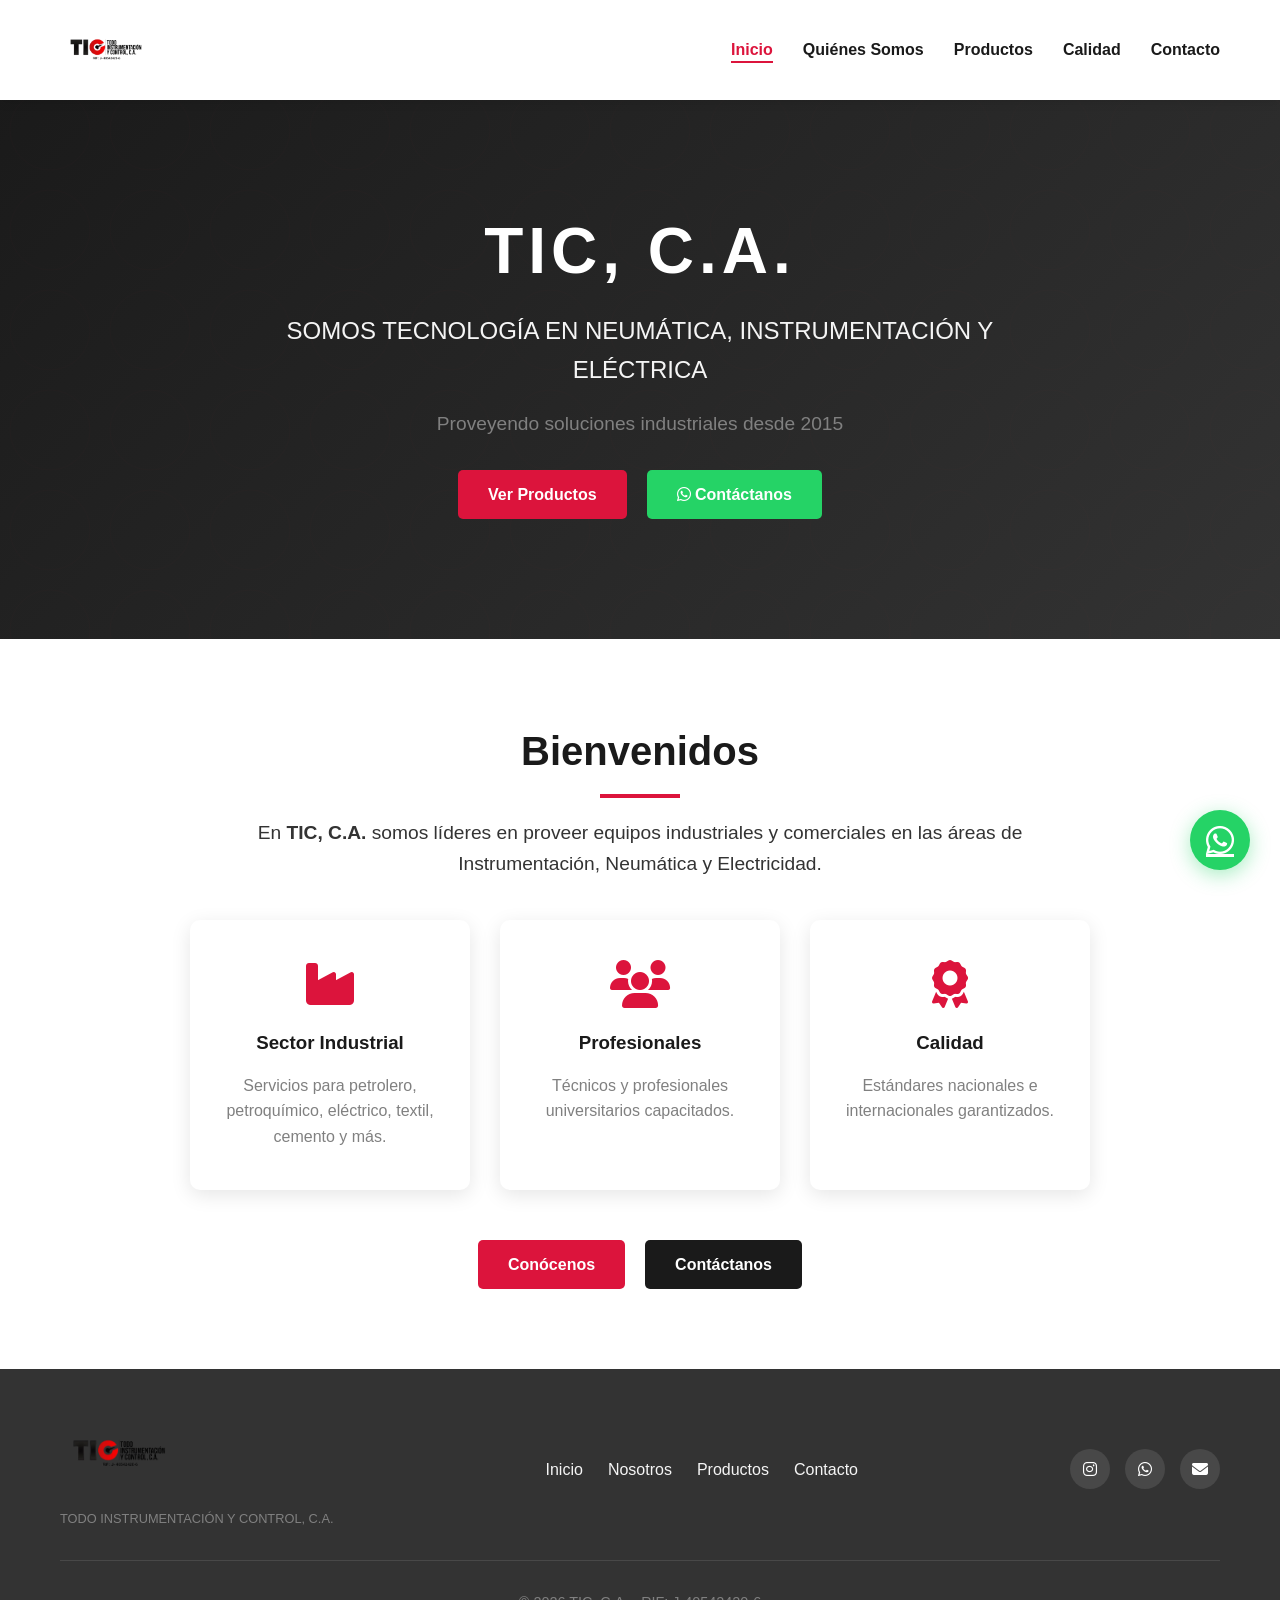
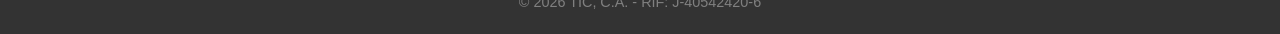
<file: index.html>
<!DOCTYPE html>
<html lang="es">
<head>
    <meta charset="UTF-8">
    <meta name="viewport" content="width=device-width, initial-scale=1.0">
    <meta name="description" content="TIC, C.A. - Tecnología en Neumática, Instrumentación y Eléctrica">
    <title>TIC, C.A. | Inicio</title>
    <link rel="stylesheet" href="style.css">
    <link rel="stylesheet" href="https://cdnjs.cloudflare.com/ajax/libs/font-awesome/6.4.0/css/all.min.css">
</head>
<body>
    <nav class="navbar">
        <div class="container">
            <div class="logo">
                <img src="logo.png" alt="TIC - Todo Instrumentación y Control" class="logo-img">
            </div>
            <ul class="nav-links">
                <li><a href="index.html" class="active">Inicio</a></li>
                <li><a href="nosotros.html">Quiénes Somos</a></li>
                <li><a href="productos.html">Productos</a></li>
                <li><a href="calidad.html">Calidad</a></li>
                <li><a href="contacto.html">Contacto</a></li>
            </ul>
            <div class="menu-toggle">
                <i class="fas fa-bars"></i>
            </div>
        </div>
    </nav>

    <section class="hero">
        <div class="hero-content">
            <h1>TIC, C.A.</h1>
            <h2>SOMOS TECNOLOGÍA EN NEUMÁTICA, INSTRUMENTACIÓN Y ELÉCTRICA</h2>
            <p>Proveyendo soluciones industriales desde 2015</p>
            <div class="hero-buttons">
                <a href="productos.html" class="btn btn-primary">Ver Productos</a>
                <a href="https://wa.me/584146198422" class="btn btn-whatsapp" target="_blank">
                    <i class="fab fa-whatsapp"></i> Contáctanos
                </a>
            </div>
        </div>
    </section>

    <section class="section">
        <div class="container">
            <h2 class="section-title">Bienvenidos</h2>
            <div class="welcome-content">
                <p>En <strong>TIC, C.A.</strong> somos líderes en proveer equipos industriales y comerciales en las áreas de Instrumentación, Neumática y Electricidad.</p>
                <div class="features-grid">
                    <div class="feature-card">
                        <i class="fas fa-industry"></i>
                        <h3>Sector Industrial</h3>
                        <p>Servicios para petrolero, petroquímico, eléctrico, textil, cemento y más.</p>
                    </div>
                    <div class="feature-card">
                        <i class="fas fa-users"></i>
                        <h3>Profesionales</h3>
                        <p>Técnicos y profesionales universitarios capacitados.</p>
                    </div>
                    <div class="feature-card">
                        <i class="fas fa-award"></i>
                        <h3>Calidad</h3>
                        <p>Estándares nacionales e internacionales garantizados.</p>
                    </div>
                </div>
                <div class="cta-buttons">
                    <a href="nosotros.html" class="btn btn-primary">Conócenos</a>
                    <a href="contacto.html" class="btn btn-secondary">Contáctanos</a>
                </div>
            </div>
        </div>
    </section>

    <footer class="footer">
        <div class="container">
            <div class="footer-content">
                <div class="footer-logo">
                    <img src="logo.png" alt="TIC Logo" class="footer-logo-img">
                    <p>TODO INSTRUMENTACIÓN Y CONTROL, C.A.</p>
                </div>
                <div class="footer-links">
                    <a href="index.html">Inicio</a>
                    <a href="nosotros.html">Nosotros</a>
                    <a href="productos.html">Productos</a>
                    <a href="contacto.html">Contacto</a>
                </div>
                <div class="footer-social">
                    <a href="https://instagram.com/todo_instrumentacion" target="_blank"><i class="fab fa-instagram"></i></a>
                    <a href="https://wa.me/584146198422" target="_blank"><i class="fab fa-whatsapp"></i></a>
                    <a href="mailto:ventastic15@gmail.com"><i class="fas fa-envelope"></i></a>
                </div>
            </div>
            <div class="footer-bottom">
                <p>&copy; 2026 TIC, C.A. - RIF: J-40542420-6</p>
            </div>
        </div>
    </footer>

    <a href="https://wa.me/584146198422" class="whatsapp-float" target="_blank">
        <i class="fab fa-whatsapp"></i>
    </a>

    <script src="script.js"></script>
</body>
</html>
</file>
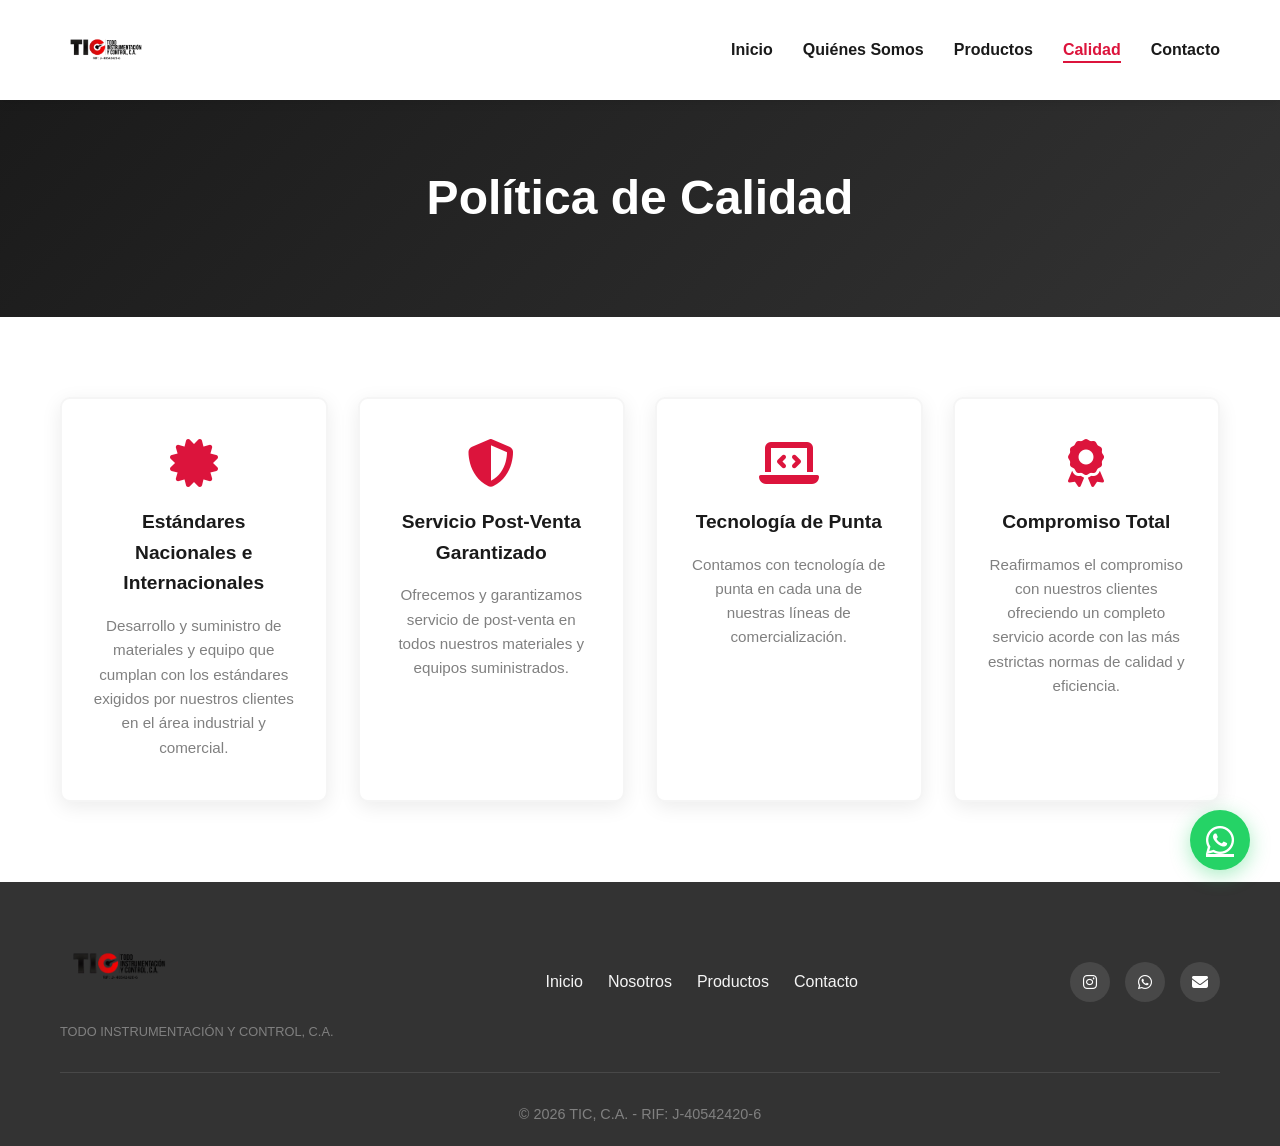
<file: calidad.html>
<!DOCTYPE html>
<html lang="es">
<head>
    <meta charset="UTF-8">
    <meta name="viewport" content="width=device-width, initial-scale=1.0">
    <title>Calidad | TIC, C.A.</title>
    <link rel="stylesheet" href="style.css">
    <link rel="stylesheet" href="https://cdnjs.cloudflare.com/ajax/libs/font-awesome/6.4.0/css/all.min.css">
</head>
<body>
    <nav class="navbar">
        <div class="container">
            <div class="logo">
                <img src="logo.png" alt="TIC" class="logo-img">
            </div>
            <ul class="nav-links">
                <li><a href="index.html">Inicio</a></li>
                <li><a href="nosotros.html">Quiénes Somos</a></li>
                <li><a href="productos.html">Productos</a></li>
                <li><a href="calidad.html" class="active">Calidad</a></li>
                <li><a href="contacto.html">Contacto</a></li>
            </ul>
            <div class="menu-toggle">
                <i class="fas fa-bars"></i>
            </div>
        </div>
    </nav>

    <section class="page-header">
        <h1>Política de Calidad</h1>
    </section>

    <section class="section">
        <div class="container">
            <div class="quality-content">
                <div class="quality-card">
                    <i class="fas fa-certificate"></i>
                    <h3>Estándares Nacionales e Internacionales</h3>
                    <p>Desarrollo y suministro de materiales y equipo que cumplan con los estándares exigidos por nuestros clientes en el área industrial y comercial.</p>
                </div>

                <div class="quality-card">
                    <i class="fas fa-shield-alt"></i>
                    <h3>Servicio Post-Venta Garantizado</h3>
                    <p>Ofrecemos y garantizamos servicio de post-venta en todos nuestros materiales y equipos suministrados.</p>
                </div>

                <div class="quality-card">
                    <i class="fas fa-laptop-code"></i>
                    <h3>Tecnología de Punta</h3>
                    <p>Contamos con tecnología de punta en cada una de nuestras líneas de comercialización.</p>
                </div>

                <div class="quality-card">
                    <i class="fas fa-award"></i>
                    <h3>Compromiso Total</h3>
                    <p>Reafirmamos el compromiso con nuestros clientes ofreciendo un completo servicio acorde con las más estrictas normas de calidad y eficiencia.</p>
                </div>
            </div>
        </div>
    </section>

    <footer class="footer">
        <div class="container">
            <div class="footer-content">
                <div class="footer-logo">
                    <img src="logo.png" alt="TIC" class="footer-logo-img">
                    <p>TODO INSTRUMENTACIÓN Y CONTROL, C.A.</p>
                </div>
                <div class="footer-links">
                    <a href="index.html">Inicio</a>
                    <a href="nosotros.html">Nosotros</a>
                    <a href="productos.html">Productos</a>
                    <a href="contacto.html">Contacto</a>
                </div>
                <div class="footer-social">
                    <a href="https://instagram.com/todo_instrumentacion" target="_blank"><i class="fab fa-instagram"></i></a>
                    <a href="https://wa.me/584146198422" target="_blank"><i class="fab fa-whatsapp"></i></a>
                    <a href="mailto:ventastic15@gmail.com"><i class="fas fa-envelope"></i></a>
                </div>
            </div>
            <div class="footer-bottom">
                <p>&copy; 2026 TIC, C.A. - RIF: J-40542420-6</p>
            </div>
        </div>
    </footer>

    <a href="https://wa.me/584146198422" class="whatsapp-float" target="_blank">
        <i class="fab fa-whatsapp"></i>
    </a>

    <script src="script.js"></script>
</body>
</html>
</file>
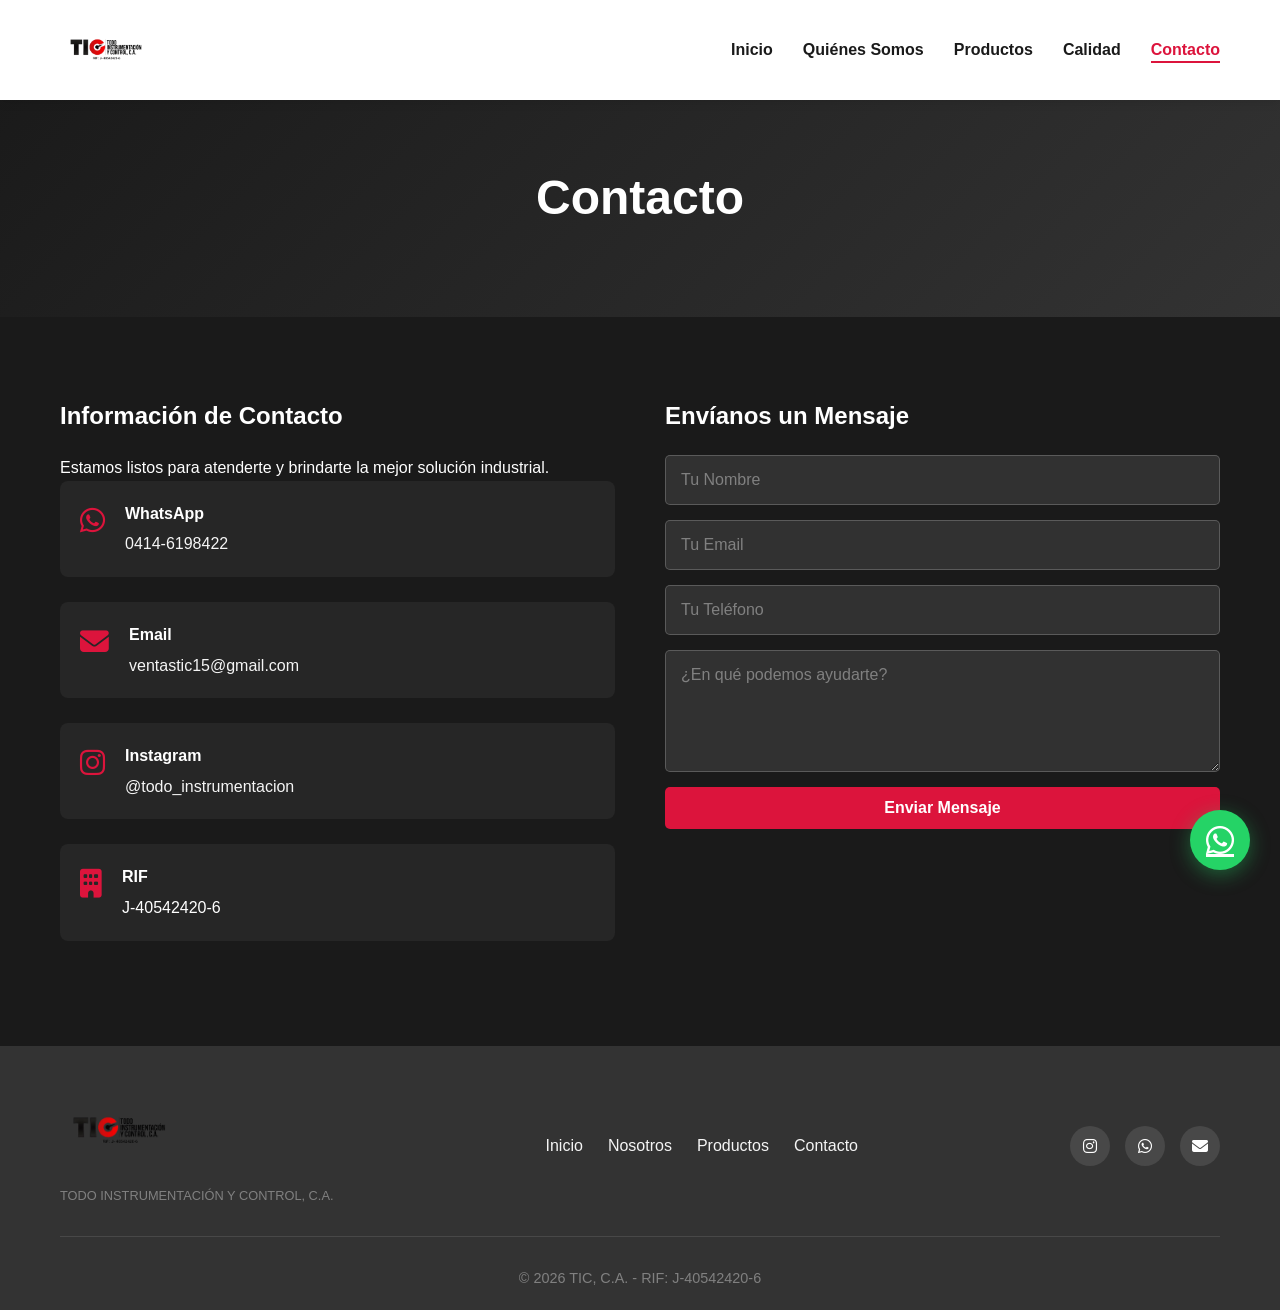
<file: contacto.html>
<!DOCTYPE html>
<html lang="es">
<head>
    <meta charset="UTF-8">
    <meta name="viewport" content="width=device-width, initial-scale=1.0">
    <title>Contacto | TIC, C.A.</title>
    <link rel="stylesheet" href="style.css">
    <link rel="stylesheet" href="https://cdnjs.cloudflare.com/ajax/libs/font-awesome/6.4.0/css/all.min.css">
</head>
<body>
    <nav class="navbar">
        <div class="container">
            <div class="logo">
                <img src="logo.png" alt="TIC" class="logo-img">
            </div>
            <ul class="nav-links">
                <li><a href="index.html">Inicio</a></li>
                <li><a href="nosotros.html">Quiénes Somos</a></li>
                <li><a href="productos.html">Productos</a></li>
                <li><a href="calidad.html">Calidad</a></li>
                <li><a href="contacto.html" class="active">Contacto</a></li>
            </ul>
            <div class="menu-toggle">
                <i class="fas fa-bars"></i>
            </div>
        </div>
    </nav>

    <section class="page-header">
        <h1>Contacto</h1>
    </section>

    <section class="section bg-dark">
        <div class="container">
            <div class="contact-grid">
                <div class="contact-info">
                    <h3>Información de Contacto</h3>
                    <p>Estamos listos para atenderte y brindarte la mejor solución industrial.</p>
                    
                    <div class="contact-item">
                        <i class="fab fa-whatsapp"></i>
                        <div>
                            <h4>WhatsApp</h4>
                            <p><a href="https://wa.me/584146198422" target="_blank">0414-6198422</a></p>
                        </div>
                    </div>

                    <div class="contact-item">
                        <i class="fas fa-envelope"></i>
                        <div>
                            <h4>Email</h4>
                            <p><a href="mailto:ventastic15@gmail.com">ventastic15@gmail.com</a></p>
                        </div>
                    </div>

                    <div class="contact-item">
                        <i class="fab fa-instagram"></i>
                        <div>
                            <h4>Instagram</h4>
                            <p><a href="https://instagram.com/todo_instrumentacion" target="_blank">@todo_instrumentacion</a></p>
                        </div>
                    </div>

                    <div class="contact-item">
                        <i class="fas fa-building"></i>
                        <div>
                            <h4>RIF</h4>
                            <p>J-40542420-6</p>
                        </div>
                    </div>
                </div>

                <div class="contact-form-container">
                    <h3>Envíanos un Mensaje</h3>
                    <form class="contact-form" action="mailto:ventastic15@gmail.com" method="post" enctype="text/plain">
                        <input type="text" name="nombre" placeholder="Tu Nombre" required>
                        <input type="email" name="email" placeholder="Tu Email" required>
                        <input type="tel" name="telefono" placeholder="Tu Teléfono">
                        <textarea name="mensaje" rows="5" placeholder="¿En qué podemos ayudarte?" required></textarea>
                        <button type="submit" class="btn btn-primary">Enviar Mensaje</button>
                    </form>
                </div>
            </div>
        </div>
    </section>

    <footer class="footer">
        <div class="container">
            <div class="footer-content">
                <div class="footer-logo">
                    <img src="logo.png" alt="TIC" class="footer-logo-img">
                    <p>TODO INSTRUMENTACIÓN Y CONTROL, C.A.</p>
                </div>
                <div class="footer-links">
                    <a href="index.html">Inicio</a>
                    <a href="nosotros.html">Nosotros</a>
                    <a href="productos.html">Productos</a>
                    <a href="contacto.html">Contacto</a>
                </div>
                <div class="footer-social">
                    <a href="https://instagram.com/todo_instrumentacion" target="_blank"><i class="fab fa-instagram"></i></a>
                    <a href="https://wa.me/584146198422" target="_blank"><i class="fab fa-whatsapp"></i></a>
                    <a href="mailto:ventastic15@gmail.com"><i class="fas fa-envelope"></i></a>
                </div>
            </div>
            <div class="footer-bottom">
                <p>&copy; 2026 TIC, C.A. - RIF: J-40542420-6</p>
            </div>
        </div>
    </footer>

    <a href="https://wa.me/584146198422" class="whatsapp-float" target="_blank">
        <i class="fab fa-whatsapp"></i>
    </a>

    <script src="script.js"></script>
</body>
</html>
</file>
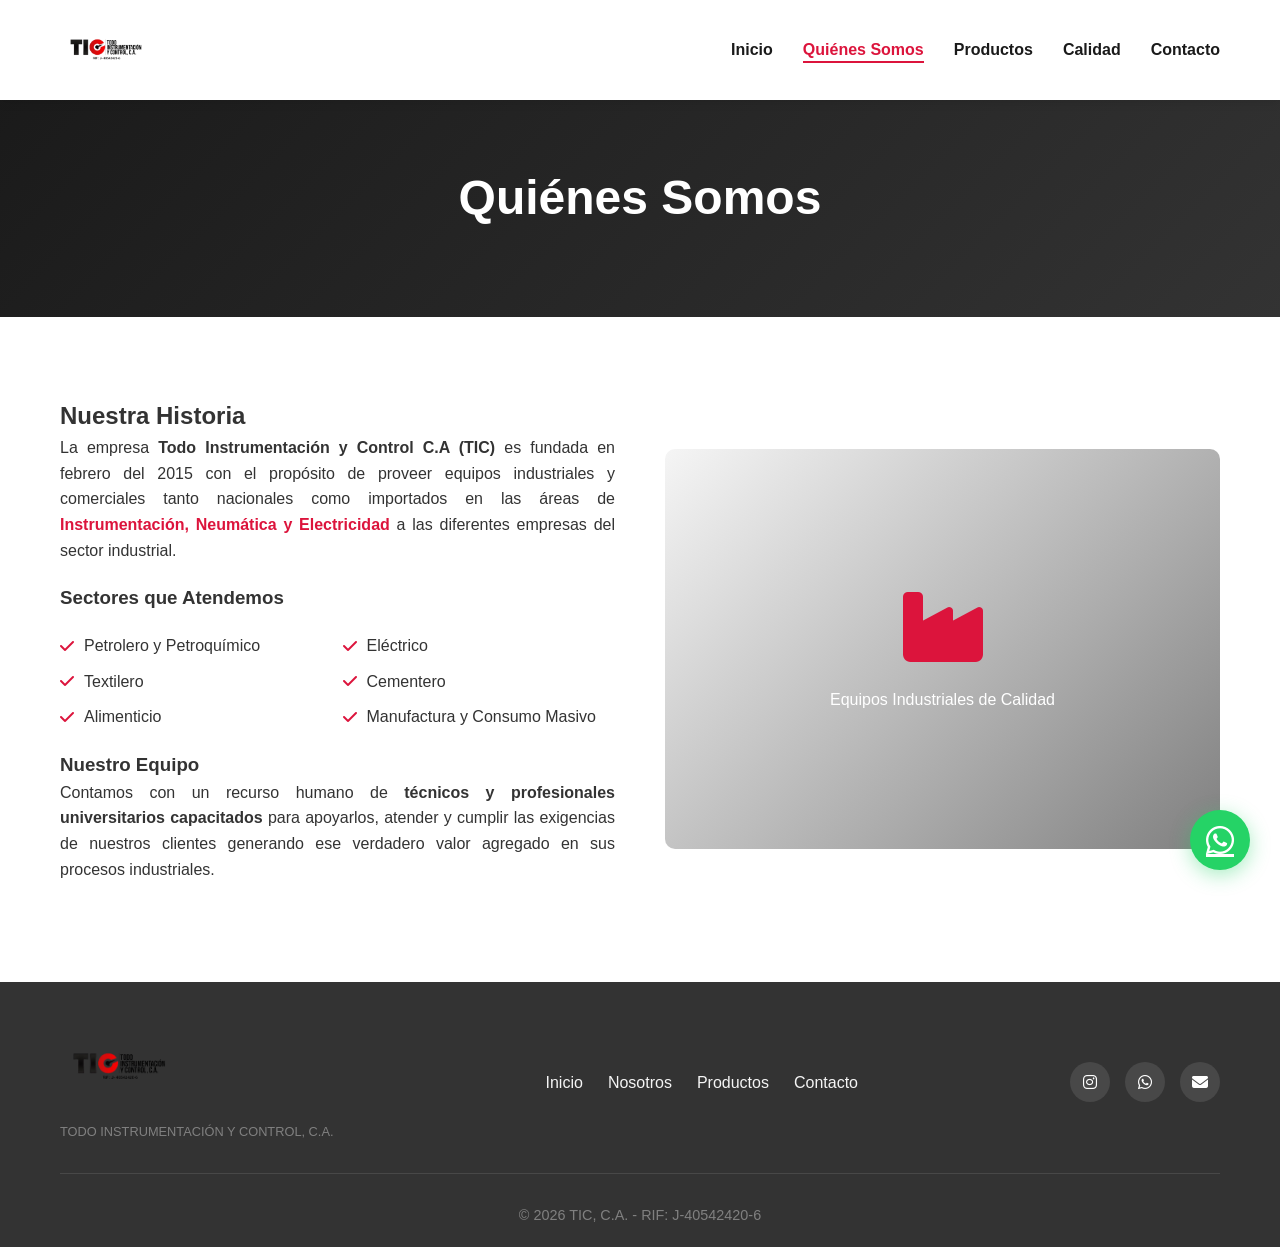
<file: nosotros.html>
<!DOCTYPE html>
<html lang="es">
<head>
    <meta charset="UTF-8">
    <meta name="viewport" content="width=device-width, initial-scale=1.0">
    <title>Quiénes Somos | TIC, C.A.</title>
    <link rel="stylesheet" href="style.css">
    <link rel="stylesheet" href="https://cdnjs.cloudflare.com/ajax/libs/font-awesome/6.4.0/css/all.min.css">
</head>
<body>
    <nav class="navbar">
        <div class="container">
            <div class="logo">
                <img src="logo.png" alt="TIC" class="logo-img">
            </div>
            <ul class="nav-links">
                <li><a href="index.html">Inicio</a></li>
                <li><a href="nosotros.html" class="active">Quiénes Somos</a></li>
                <li><a href="productos.html">Productos</a></li>
                <li><a href="calidad.html">Calidad</a></li>
                <li><a href="contacto.html">Contacto</a></li>
            </ul>
            <div class="menu-toggle">
                <i class="fas fa-bars"></i>
            </div>
        </div>
    </nav>

    <section class="page-header">
        <h1>Quiénes Somos</h1>
    </section>

    <section class="section">
        <div class="container">
            <div class="about-content">
                <div class="about-text">
                    <h2>Nuestra Historia</h2>
                    <p>La empresa <strong>Todo Instrumentación y Control C.A (TIC)</strong> es fundada en febrero del 2015 con el propósito de proveer equipos industriales y comerciales tanto nacionales como importados en las áreas de <span class="highlight">Instrumentación, Neumática y Electricidad</span> a las diferentes empresas del sector industrial.</p>
                    
                    <h3>Sectores que Atendemos</h3>
                    <ul class="sectors-list">
                        <li><i class="fas fa-check"></i> Petrolero y Petroquímico</li>
                        <li><i class="fas fa-check"></i> Eléctrico</li>
                        <li><i class="fas fa-check"></i> Textilero</li>
                        <li><i class="fas fa-check"></i> Cementero</li>
                        <li><i class="fas fa-check"></i> Alimenticio</li>
                        <li><i class="fas fa-check"></i> Manufactura y Consumo Masivo</li>
                    </ul>

                    <h3>Nuestro Equipo</h3>
                    <p>Contamos con un recurso humano de <strong>técnicos y profesionales universitarios capacitados</strong> para apoyarlos, atender y cumplir las exigencias de nuestros clientes generando ese verdadero valor agregado en sus procesos industriales.</p>
                </div>
                <div class="about-image">
                    <div class="image-placeholder">
                        <i class="fas fa-industry"></i>
                        <p>Equipos Industriales de Calidad</p>
                    </div>
                </div>
            </div>
        </div>
    </section>

    <footer class="footer">
        <div class="container">
            <div class="footer-content">
                <div class="footer-logo">
                    <img src="logo.png" alt="TIC" class="footer-logo-img">
                    <p>TODO INSTRUMENTACIÓN Y CONTROL, C.A.</p>
                </div>
                <div class="footer-links">
                    <a href="index.html">Inicio</a>
                    <a href="nosotros.html">Nosotros</a>
                    <a href="productos.html">Productos</a>
                    <a href="contacto.html">Contacto</a>
                </div>
                <div class="footer-social">
                    <a href="https://instagram.com/todo_instrumentacion" target="_blank"><i class="fab fa-instagram"></i></a>
                    <a href="https://wa.me/584146198422" target="_blank"><i class="fab fa-whatsapp"></i></a>
                    <a href="mailto:ventastic15@gmail.com"><i class="fas fa-envelope"></i></a>
                </div>
            </div>
            <div class="footer-bottom">
                <p>&copy; 2026 TIC, C.A. - RIF: J-40542420-6</p>
            </div>
        </div>
    </footer>

    <a href="https://wa.me/584146198422" class="whatsapp-float" target="_blank">
        <i class="fab fa-whatsapp"></i>
    </a>

    <script src="script.js"></script>
</body>
</html>
</file>
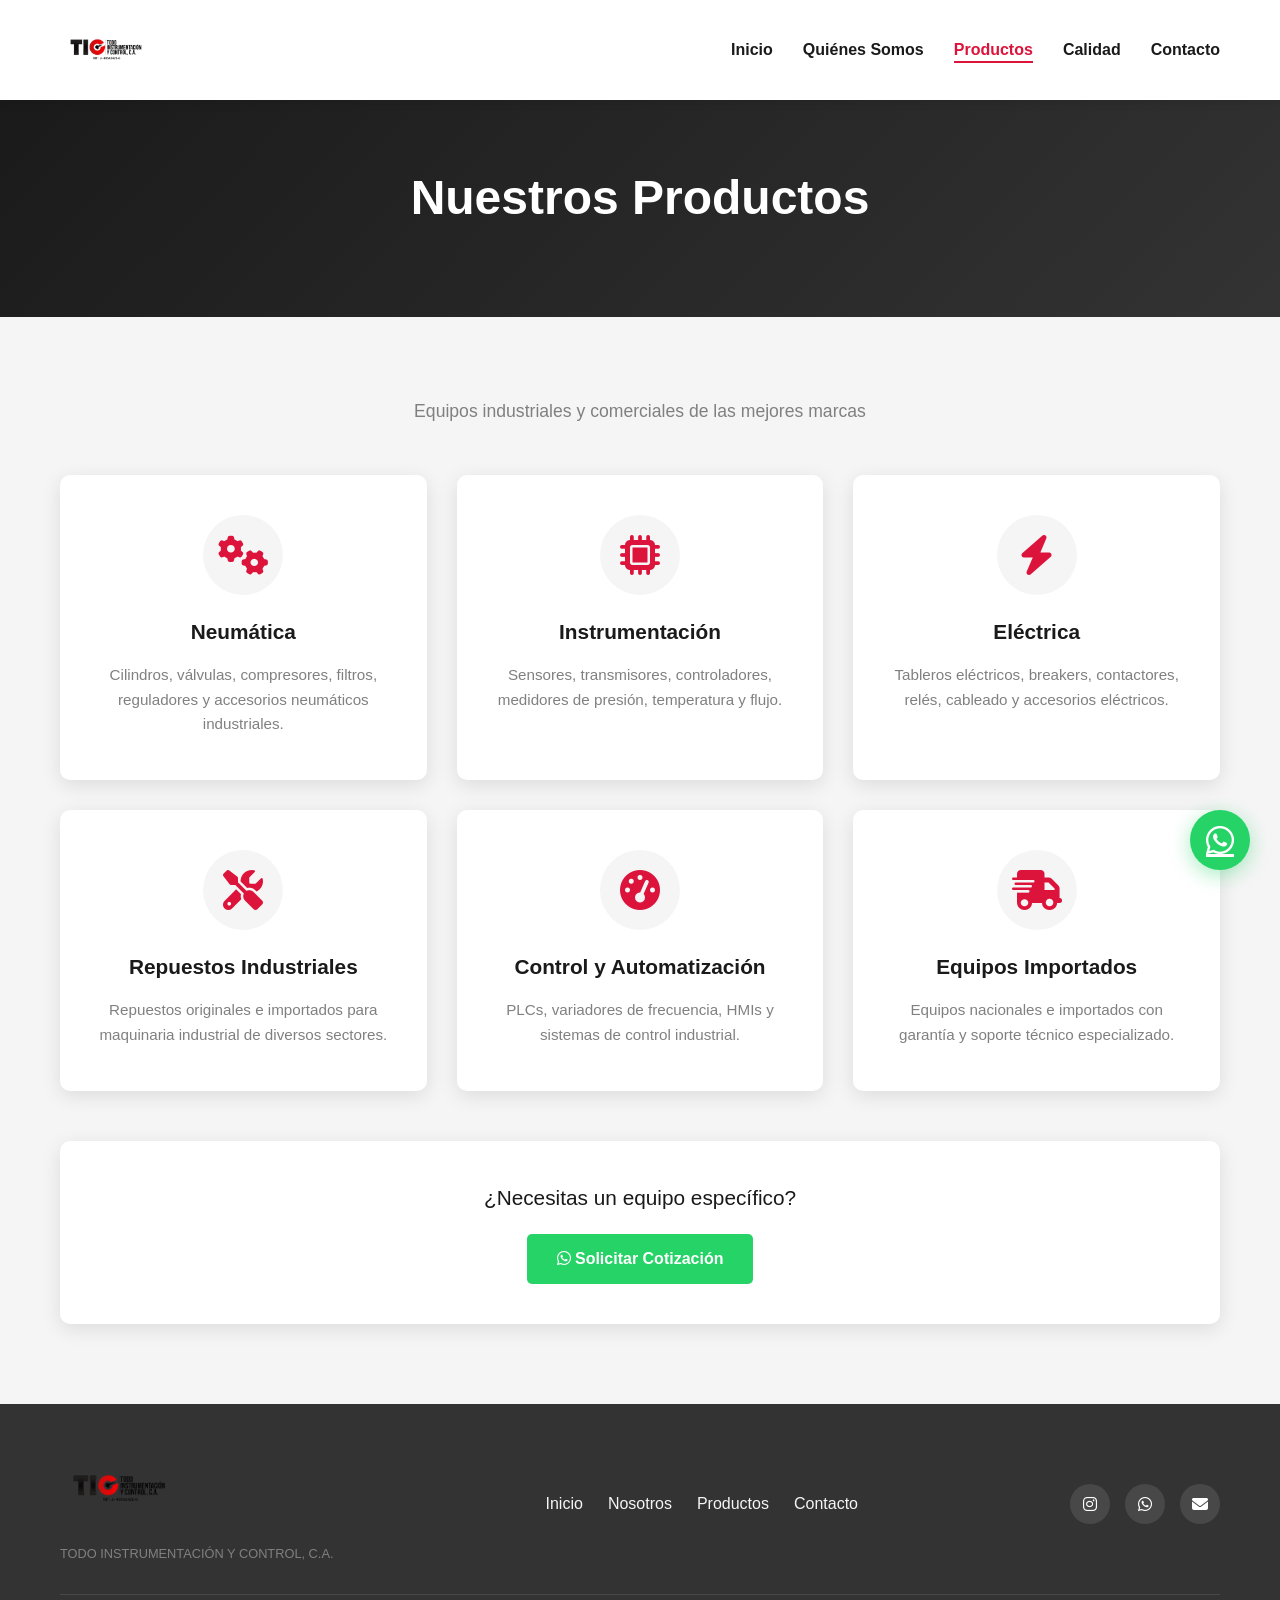
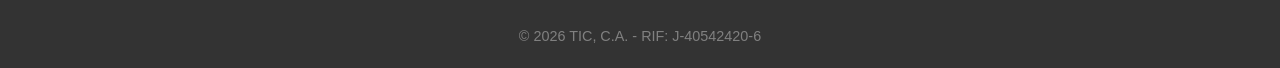
<file: productos.html>
<!DOCTYPE html>
<html lang="es">
<head>
    <meta charset="UTF-8">
    <meta name="viewport" content="width=device-width, initial-scale=1.0">
    <title>Productos | TIC, C.A.</title>
    <link rel="stylesheet" href="style.css">
    <link rel="stylesheet" href="https://cdnjs.cloudflare.com/ajax/libs/font-awesome/6.4.0/css/all.min.css">
</head>
<body>
    <nav class="navbar">
        <div class="container">
            <div class="logo">
                <img src="logo.png" alt="TIC" class="logo-img">
            </div>
            <ul class="nav-links">
                <li><a href="index.html">Inicio</a></li>
                <li><a href="nosotros.html">Quiénes Somos</a></li>
                <li><a href="productos.html" class="active">Productos</a></li>
                <li><a href="calidad.html">Calidad</a></li>
                <li><a href="contacto.html">Contacto</a></li>
            </ul>
            <div class="menu-toggle">
                <i class="fas fa-bars"></i>
            </div>
        </div>
    </nav>

    <section class="page-header">
        <h1>Nuestros Productos</h1>
    </section>

    <section class="section bg-light">
        <div class="container">
            <p class="section-subtitle">Equipos industriales y comerciales de las mejores marcas</p>
            
            <div class="products-grid">
                <div class="product-card">
                    <div class="product-icon">
                        <i class="fas fa-cogs"></i>
                    </div>
                    <h3>Neumática</h3>
                    <p>Cilindros, válvulas, compresores, filtros, reguladores y accesorios neumáticos industriales.</p>
                </div>

                <div class="product-card">
                    <div class="product-icon">
                        <i class="fas fa-microchip"></i>
                    </div>
                    <h3>Instrumentación</h3>
                    <p>Sensores, transmisores, controladores, medidores de presión, temperatura y flujo.</p>
                </div>

                <div class="product-card">
                    <div class="product-icon">
                        <i class="fas fa-bolt"></i>
                    </div>
                    <h3>Eléctrica</h3>
                    <p>Tableros eléctricos, breakers, contactores, relés, cableado y accesorios eléctricos.</p>
                </div>

                <div class="product-card">
                    <div class="product-icon">
                        <i class="fas fa-tools"></i>
                    </div>
                    <h3>Repuestos Industriales</h3>
                    <p>Repuestos originales e importados para maquinaria industrial de diversos sectores.</p>
                </div>

                <div class="product-card">
                    <div class="product-icon">
                        <i class="fas fa-tachometer-alt"></i>
                    </div>
                    <h3>Control y Automatización</h3>
                    <p>PLCs, variadores de frecuencia, HMIs y sistemas de control industrial.</p>
                </div>

                <div class="product-card">
                    <div class="product-icon">
                        <i class="fas fa-shipping-fast"></i>
                    </div>
                    <h3>Equipos Importados</h3>
                    <p>Equipos nacionales e importados con garantía y soporte técnico especializado.</p>
                </div>
            </div>

            <div class="cta-section">
                <p>¿Necesitas un equipo específico?</p>
                <a href="https://wa.me/584146198422" class="btn btn-whatsapp" target="_blank">
                    <i class="fab fa-whatsapp"></i> Solicitar Cotización
                </a>
            </div>
        </div>
    </section>

    <footer class="footer">
        <div class="container">
            <div class="footer-content">
                <div class="footer-logo">
                    <img src="logo.png" alt="TIC" class="footer-logo-img">
                    <p>TODO INSTRUMENTACIÓN Y CONTROL, C.A.</p>
                </div>
                <div class="footer-links">
                    <a href="index.html">Inicio</a>
                    <a href="nosotros.html">Nosotros</a>
                    <a href="productos.html">Productos</a>
                    <a href="contacto.html">Contacto</a>
                </div>
                <div class="footer-social">
                    <a href="https://instagram.com/todo_instrumentacion" target="_blank"><i class="fab fa-instagram"></i></a>
                    <a href="https://wa.me/584146198422" target="_blank"><i class="fab fa-whatsapp"></i></a>
                    <a href="mailto:ventastic15@gmail.com"><i class="fas fa-envelope"></i></a>
                </div>
            </div>
            <div class="footer-bottom">
                <p>&copy; 2026 TIC, C.A. - RIF: J-40542420-6</p>
            </div>
        </div>
    </footer>

    <a href="https://wa.me/584146198422" class="whatsapp-float" target="_blank">
        <i class="fab fa-whatsapp"></i>
    </a>

    <script src="script.js"></script>
</body>
</html>
</file>
<file: style.css>
/* Variables y Reset */
:root {
    --rojo: #DC143C;
    --rojo-oscuro: #B01030;
    --negro: #1a1a1a;
    --gris-oscuro: #333333;
    --gris: #808080;
    --gris-claro: #f5f5f5;
    --blanco: #ffffff;
    --transicion: all 0.3s ease;
}

* {
    margin: 0;
    padding: 0;
    box-sizing: border-box;
}

html {
    scroll-behavior: smooth;
}

body {
    font-family: 'Segoe UI', Tahoma, Geneva, Verdana, sans-serif;
    line-height: 1.6;
    color: var(--gris-oscuro);
    overflow-x: hidden;
}

.container {
    max-width: 1200px;
    margin: 0 auto;
    padding: 0 20px;
}

/* Navegación */
.navbar {
    background: var(--blanco);
    box-shadow: 0 2px 10px rgba(0,0,0,0.1);
    position: fixed;
    width: 100%;
    top: 0;
    z-index: 1000;
    padding: 15px 0;
}

.navbar .container {
    display: flex;
    justify-content: space-between;
    align-items: center;
}

.logo {
    display: flex;
    flex-direction: column;
}

.tic {
    font-size: 2rem;
    font-weight: 900;
    color: var(--negro);
    letter-spacing: 2px;
}

.tic::first-letter {
    color: var(--rojo);
}

.full-name {
    font-size: 0.7rem;
    color: var(--gris);
    letter-spacing: 1px;
}

.nav-links {
    display: flex;
    list-style: none;
    gap: 30px;
}

.nav-links a {
    text-decoration: none;
    color: var(--negro);
    font-weight: 600;
    transition: var(--transicion);
    position: relative;
}

.nav-links a::after {
    content: '';
    position: absolute;
    bottom: -5px;
    left: 0;
    width: 0;
    height: 2px;
    background: var(--rojo);
    transition: var(--transicion);
}

.nav-links a:hover::after {
    width: 100%;
}

.nav-links a:hover {
    color: var(--rojo);
}

.menu-toggle {
    display: none;
    font-size: 1.5rem;
    cursor: pointer;
    color: var(--negro);
}

/* Hero Section */
.hero {
    margin-top: 80px;
    background: linear-gradient(135deg, var(--negro) 0%, var(--gris-oscuro) 100%);
    color: var(--blanco);
    padding: 120px 20px;
    text-align: center;
    position: relative;
    overflow: hidden;
}

.hero::before {
    content: '';
    position: absolute;
    top: 0;
    left: 0;
    right: 0;
    bottom: 0;
    background: url('data:image/svg+xml,<svg xmlns="http://www.w3.org/2000/svg" viewBox="0 0 100 100"><circle cx="50" cy="50" r="40" fill="none" stroke="%23DC143C" stroke-width="0.5" opacity="0.1"/></svg>');
    background-size: 100px 100px;
    opacity: 0.3;
}

.hero-content {
    position: relative;
    z-index: 1;
    max-width: 800px;
    margin: 0 auto;
}

.hero h1 {
    font-size: 4rem;
    font-weight: 900;
    margin-bottom: 10px;
    letter-spacing: 5px;
}

.hero h1 span {
    color: var(--rojo);
}

.hero h2 {
    font-size: 1.5rem;
    font-weight: 300;
    margin-bottom: 20px;
    color: var(--gris-claro);
}

.hero p {
    font-size: 1.2rem;
    margin-bottom: 30px;
    color: var(--gris);
}

.hero-buttons {
    display: flex;
    gap: 20px;
    justify-content: center;
    flex-wrap: wrap;
}

/* Botones */
.btn {
    display: inline-block;
    padding: 12px 30px;
    border-radius: 5px;
    text-decoration: none;
    font-weight: 600;
    transition: var(--transicion);
    border: none;
    cursor: pointer;
    font-size: 1rem;
}

.btn-primary {
    background: var(--rojo);
    color: var(--blanco);
}

.btn-primary:hover {
    background: var(--rojo-oscuro);
    transform: translateY(-2px);
    box-shadow: 0 5px 15px rgba(220, 20, 60, 0.3);
}

.btn-whatsapp {
    background: #25D366;
    color: var(--blanco);
}

.btn-whatsapp:hover {
    background: #128C7E;
    transform: translateY(-2px);
    box-shadow: 0 5px 15px rgba(37, 211, 102, 0.3);
}

/* Secciones */
.section {
    padding: 80px 0;
}

.bg-light {
    background: var(--gris-claro);
}

.bg-dark {
    background: var(--negro);
    color: var(--blanco);
}

.section-title {
    text-align: center;
    font-size: 2.5rem;
    margin-bottom: 20px;
    color: var(--negro);
    position: relative;
    padding-bottom: 15px;
}

.section-title::after {
    content: '';
    position: absolute;
    bottom: 0;
    left: 50%;
    transform: translateX(-50%);
    width: 80px;
    height: 4px;
    background: var(--rojo);
}

.text-white {
    color: var(--blanco);
}

.section-subtitle {
    text-align: center;
    color: var(--gris);
    margin-bottom: 50px;
    font-size: 1.1rem;
}

/* Quiénes Somos */
.about-content {
    display: grid;
    grid-template-columns: 1fr 1fr;
    gap: 50px;
    align-items: center;
}

.about-text p {
    margin-bottom: 20px;
    text-align: justify;
}

.highlight {
    color: var(--rojo);
    font-weight: 700;
}

.sectors-list {
    list-style: none;
    display: grid;
    grid-template-columns: 1fr 1fr;
    gap: 10px;
    margin: 20px 0;
}

.sectors-list li {
    display: flex;
    align-items: center;
    gap: 10px;
}

.sectors-list i {
    color: var(--rojo);
}

.about-image .image-placeholder {
    background: linear-gradient(135deg, var(--gris-claro) 0%, var(--gris) 100%);
    height: 400px;
    display: flex;
    flex-direction: column;
    justify-content: center;
    align-items: center;
    border-radius: 10px;
    color: var(--blanco);
}

.about-image i {
    font-size: 5rem;
    color: var(--rojo);
    margin-bottom: 20px;
}

/* Productos */
.products-grid {
    display: grid;
    grid-template-columns: repeat(auto-fit, minmax(300px, 1fr));
    gap: 30px;
    margin-bottom: 50px;
}

.product-card {
    background: var(--blanco);
    padding: 40px 30px;
    border-radius: 10px;
    text-align: center;
    box-shadow: 0 5px 20px rgba(0,0,0,0.1);
    transition: var(--transicion);
    border-bottom: 4px solid transparent;
}

.product-card:hover {
    transform: translateY(-10px);
    border-bottom-color: var(--rojo);
    box-shadow: 0 10px 30px rgba(0,0,0,0.15);
}

.product-icon {
    width: 80px;
    height: 80px;
    background: var(--gris-claro);
    border-radius: 50%;
    display: flex;
    align-items: center;
    justify-content: center;
    margin: 0 auto 20px;
}

.product-icon i {
    font-size: 2.5rem;
    color: var(--rojo);
}

.product-card h3 {
    color: var(--negro);
    margin-bottom: 15px;
    font-size: 1.3rem;
}

.product-card p {
    color: var(--gris);
    font-size: 0.95rem;
}

.cta-section {
    text-align: center;
    padding: 40px;
    background: var(--blanco);
    border-radius: 10px;
    box-shadow: 0 5px 20px rgba(0,0,0,0.1);
}

.cta-section p {
    font-size: 1.3rem;
    margin-bottom: 20px;
    color: var(--negro);
}

/* Calidad */
.quality-content {
    display: grid;
    grid-template-columns: repeat(auto-fit, minmax(250px, 1fr));
    gap: 30px;
}

.quality-card {
    background: var(--blanco);
    padding: 40px 30px;
    border-radius: 10px;
    text-align: center;
    box-shadow: 0 5px 20px rgba(0,0,0,0.08);
    transition: var(--transicion);
    border: 2px solid var(--gris-claro);
}

.quality-card:hover {
    border-color: var(--rojo);
    transform: translateY(-5px);
}

.quality-card i {
    font-size: 3rem;
    color: var(--rojo);
    margin-bottom: 20px;
}

.quality-card h3 {
    color: var(--negro);
    margin-bottom: 15px;
    font-size: 1.2rem;
}

.quality-card p {
    color: var(--gris);
    font-size: 0.95rem;
}

/* Contacto */
.contact-grid {
    display: grid;
    grid-template-columns: 1fr 1fr;
    gap: 50px;
}

.contact-info h3,
.contact-form-container h3 {
    margin-bottom: 20px;
    font-size: 1.5rem;
}

.contact-item {
    display: flex;
    align-items: flex-start;
    gap: 20px;
    margin-bottom: 25px;
    padding: 20px;
    background: rgba(255,255,255,0.05);
    border-radius: 8px;
    transition: var(--transicion);
}

.contact-item:hover {
    background: rgba(255,255,255,0.1);
}

.contact-item i {
    font-size: 1.8rem;
    color: var(--rojo);
    margin-top: 5px;
}

.contact-item h4 {
    margin-bottom: 5px;
    color: var(--blanco);
}

.contact-item a {
    color: var(--gris-claro);
    text-decoration: none;
    transition: var(--transicion);
}

.contact-item a:hover {
    color: var(--rojo);
}

.contact-form {
    display: flex;
    flex-direction: column;
    gap: 15px;
}

.contact-form input,
.contact-form textarea {
    padding: 15px;
    border: none;
    border-radius: 5px;
    font-family: inherit;
    font-size: 1rem;
    background: rgba(255,255,255,0.1);
    color: var(--blanco);
    border: 1px solid rgba(255,255,255,0.2);
}

.contact-form input::placeholder,
.contact-form textarea::placeholder {
    color: var(--gris);
}

.contact-form input:focus,
.contact-form textarea:focus {
    outline: none;
    border-color: var(--rojo);
    background: rgba(255,255,255,0.15);
}

/* Footer */
.footer {
    background: var(--gris-oscuro);
    color: var(--blanco);
    padding: 40px 0 20px;
}

.footer-content {
    display: flex;
    justify-content: space-between;
    align-items: center;
    flex-wrap: wrap;
    gap: 30px;
    margin-bottom: 30px;
    padding-bottom: 30px;
    border-bottom: 1px solid rgba(255,255,255,0.1);
}

.footer-logo .tic {
    color: var(--blanco);
    font-size: 2rem;
}

.footer-logo p {
    color: var(--gris);
    font-size: 0.8rem;
}

.footer-links {
    display: flex;
    gap: 25px;
}

.footer-links a {
    color: var(--gris-claro);
    text-decoration: none;
    transition: var(--transicion);
}

.footer-links a:hover {
    color: var(--rojo);
}

.footer-social {
    display: flex;
    gap: 15px;
}

.footer-social a {
    width: 40px;
    height: 40px;
    background: rgba(255,255,255,0.1);
    border-radius: 50%;
    display: flex;
    align-items: center;
    justify-content: center;
    color: var(--blanco);
    text-decoration: none;
    transition: var(--transicion);
}

.footer-social a:hover {
    background: var(--rojo);
    transform: translateY(-3px);
}

.footer-bottom {
    text-align: center;
    color: var(--gris);
    font-size: 0.9rem;
}

/* WhatsApp Flotante */
.whatsapp-float {
    position: fixed;
    bottom: 30px;
    right: 30px;
    width: 60px;
    height: 60px;
    background: #25D366;
    color: var(--blanco);
    border-radius: 50%;
    display: flex;
    align-items: center;
    justify-content: center;
    font-size: 2rem;
    box-shadow: 0 5px 20px rgba(37, 211, 102, 0.4);
    z-index: 999;
    transition: var(--transicion);
    animation: pulse 2s infinite;
}

.whatsapp-float:hover {
    transform: scale(1.1);
    box-shadow: 0 8px 25px rgba(37, 211, 102, 0.6);
}

@keyframes pulse {
    0%, 100% {
        box-shadow: 0 5px 20px rgba(37, 211, 102, 0.4);
    }
    50% {
        box-shadow: 0 5px 30px rgba(37, 211, 102, 0.7);
    }
}

/* Responsive */
@media (max-width: 768px) {
    .nav-links {
        position: fixed;
        top: 70px;
        right: -100%;
        width: 100%;
        height: calc(100vh - 70px);
        background: var(--blanco);
        flex-direction: column;
        align-items: center;
        justify-content: center;
        gap: 40px;
        transition: var(--transicion);
    }

    .nav-links.active {
        right: 0;
    }

    .menu-toggle {
        display: block;
    }

    .hero h1 {
        font-size: 2.5rem;
    }

    .hero h2 {
        font-size: 1.1rem;
    }

    .about-content,
    .contact-grid {
        grid-template-columns: 1fr;
    }

    .sectors-list {
        grid-template-columns: 1fr;
    }

    .footer-content {
        flex-direction: column;
        text-align: center;
    }

    .footer-links {
        flex-wrap: wrap;
        justify-content: center;
    }

    .whatsapp-float {
        width: 50px;
        height: 50px;
        font-size: 1.5rem;
        bottom: 20px;
        right: 20px;
    }
}

@media (max-width: 480px) {
    .hero {
        padding: 80px 20px;
    }

    .hero h1 {
        font-size: 2rem;
    }

    .section-title {
        font-size: 1.8rem;
    }

    .products-grid {
        grid-template-columns: 1fr;
    }
}
/* Logo con imagen - Tamaño responsive */
.logo-img {
    height: 70px;
    width: auto;
    max-width: 200px;
    display: block;
}

.navbar .logo {
    display: flex;
    align-items: center;
}

.footer-logo-img {
    height: 90px;
    width: auto;
    max-width: 250px;
    display: block;
    margin-bottom: 10px;
}

/* Ajuste para tablets y celulares */
@media (max-width: 768px) {
    .logo-img {
        height: 55px;
        max-width: 160px;
    }
    
    .footer-logo-img {
        height: 70px;
        max-width: 200px;
    }
}

/* Ajuste para celulares pequeños */
@media (max-width: 480px) {
    .logo-img {
        height: 50px;
        max-width: 140px;
    }
    
    .footer-logo-img {
        height: 60px;
        max-width: 180px;
    }
}
/* Navegación entre páginas */
.nav-links a.active {
    color: var(--rojo);
}

.nav-links a.active::after {
    width: 100%;
}

/* Header de página */
.page-header {
    margin-top: 80px;
    background: linear-gradient(135deg, var(--negro) 0%, var(--gris-oscuro) 100%);
    color: var(--blanco);
    padding: 80px 20px;
    text-align: center;
}

.page-header h1 {
    font-size: 3rem;
    font-weight: 900;
}

/* Welcome section */
.welcome-content {
    text-align: center;
    max-width: 900px;
    margin: 0 auto;
}

.welcome-content > p {
    font-size: 1.2rem;
    margin-bottom: 40px;
}

.features-grid {
    display: grid;
    grid-template-columns: repeat(auto-fit, minmax(250px, 1fr));
    gap: 30px;
    margin-bottom: 50px;
}

.feature-card {
    background: var(--blanco);
    padding: 40px 30px;
    border-radius: 10px;
    box-shadow: 0 5px 20px rgba(0,0,0,0.1);
    transition: var(--transicion);
}

.feature-card:hover {
    transform: translateY(-5px);
}

.feature-card i {
    font-size: 3rem;
    color: var(--rojo);
    margin-bottom: 20px;
}

.feature-card h3 {
    color: var(--negro);
    margin-bottom: 15px;
}

.feature-card p {
    color: var(--gris);
}

.cta-buttons {
    display: flex;
    gap: 20px;
    justify-content: center;
    flex-wrap: wrap;
}

.btn-secondary {
    background: var(--negro);
    color: var(--blanco);
}

.btn-secondary:hover {
    background: var(--gris-oscuro);
    transform: translateY(-2px);
}

/* Responsive */
@media (max-width: 768px) {
    .page-header h1 {
        font-size: 2rem;
    }
    
    .features-grid {
        grid-template-columns: 1fr;
    }
}
</file>
